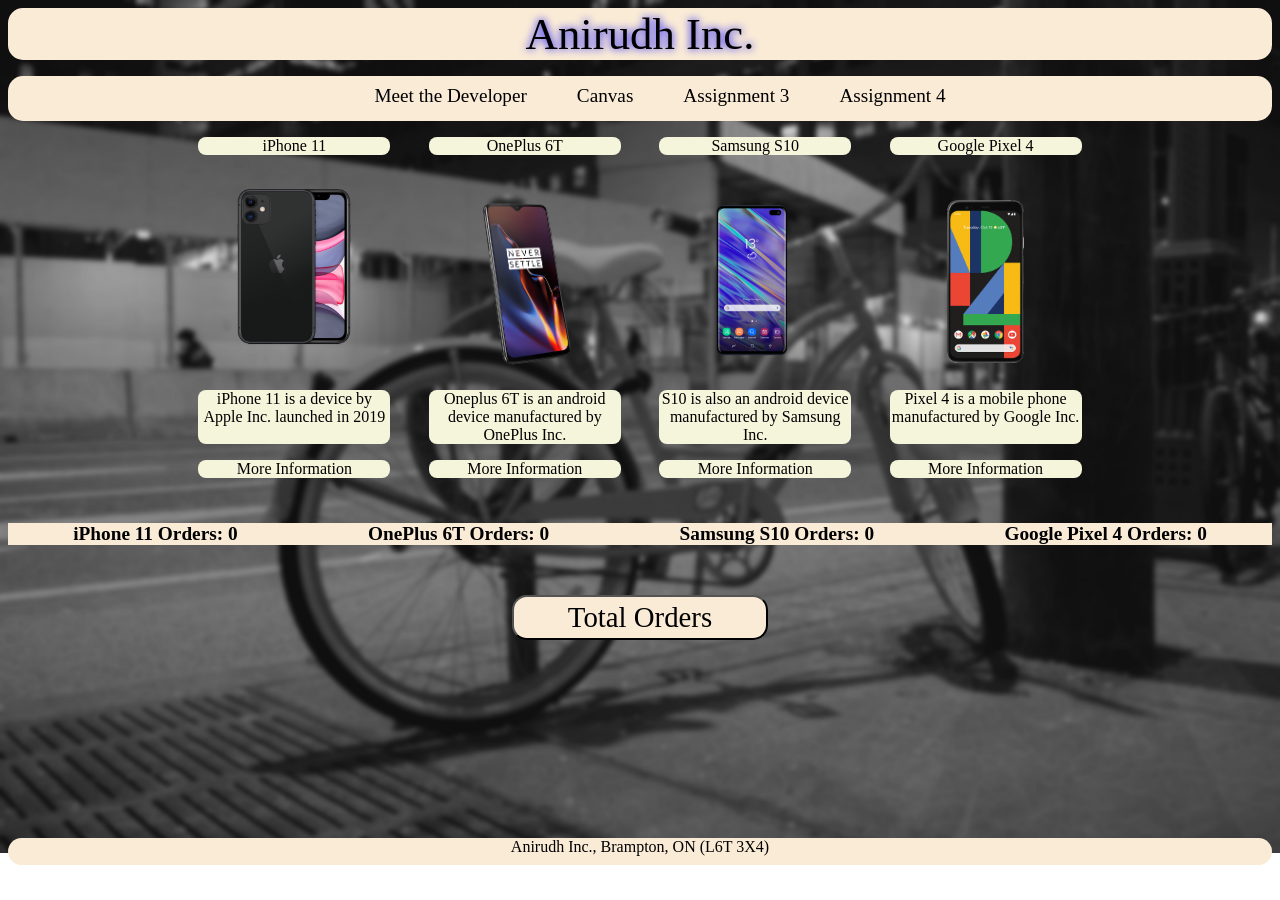
<file: index.html>
<!DOCTYPE html>
<!--
Anirudh Giran
991570520
Date: January 21, 2020
Assignment #1
-->
<html>
    <head>
        <title>Anirudh Inc.</title>
        <meta charset="UTF-8">
        <meta name="viewport" content="width=device-width, initial-scale=1.0">
        <link rel="stylesheet" href="style/LayoutStyle.css" />
        <link rel="stylesheet" href="style/MobileStyle.css" media="screen and (max-width: 768px )"  />
        <link rel="icon" href="images/anirudh.ico" type="image/ico"  />
        <script type="text/javascript"  src="script/order.js"></script>
    </head>
    <body onload="startUp()">
        
        <!-- Header - STARTS -->
        <header>Anirudh Inc.</header>
        <!-- Header - END -->
        
        <!-- Navigation - STARTS -->
        <nav>
            <ol>
                <li>
                    <a href="https://www.instagram.com/anirudhgiran" 
                       onclick="window.open(this.href); return false">
                        Meet the Developer
                    </a>
                </li>
                <li>
                    <a href="A2Content/A2.html"> Canvas </a>
                </li>
                <li>
                    <a href="A3Content/A3.html"> Assignment 3 </a>
                </li>
                <li>
                    <a href="A4Content/A4.html"> Assignment 4 </a>
                </li>
            </ol>
        </nav>
        <!-- Navigation - END -->
        
        <!-- Main - STARTS -->
        <main>
            
            <p>iPhone 11</p>
            <p>OnePlus 6T</p>
            <p>Samsung S10</p>
            <p>Google Pixel 4</p>
            
            <a><img id="iphone" src="images/iphone11.png" alt="iPhone 11" onclick="iphoneOrder()"> </a>
            <a><img id="oneplus" src="images/oneplus6t.png" alt="OnePlus 6T" onclick="oneplusOrder()"> </a>
            <a><img id="s10" src="images/s10.png" alt="Samsung S10" onclick="samsungOrder()"> </a>
            <a><img id="pixel" src="images/pixel4.png" alt="Google Pixel 4" onclick="pixelOrder()"> </a>

            <p>iPhone 11 is a device by Apple Inc. launched in 2019</p>
            <p>Oneplus 6T is an android device manufactured by OnePlus Inc.</p>
            <p>S10 is also an android device manufactured by Samsung Inc.</p>
            <p>Pixel 4 is a mobile phone manufactured by Google Inc.</p>

            <p id="iphoneInfo" onclick="iphoneInfo()"
               onmouseout="resetiphoneInfo()">More Information</p>
            <p id="oneplusInfo" onclick="oneplusInfo()"
               onmouseout="resetoneplusInfo()">More Information</p>
            <p id="samsungInfo" onclick="samsungInfo()"
               onmouseout="resetsamsungInfo()">More Information</p>
            <p id="pixelInfo" onclick="pixelInfo()"
               onmouseout="resetpixelInfo()">More Information</p>

        </main>
        <!-- Main - ENDS -->
        
        <!-- Section 1 - STARTS -->
        <section>
            <h6 id="iphoneCount">iPhone 11 Orders: 0</h6>
            <h6 id="oneplusCount">OnePlus 6T Orders: 0</h6>
            <h6 id="samsungCount">Samsung S10 Orders: 0</h6>
            <h6 id="pixelCount">Google Pixel 4 Orders: 0</h6>
        </section>
        <!-- Section 1 - ENDS -->
        
        <!-- Section 2 - STARTS -->
        <section id="total">
            <button type="button" onclick="totalCount()">Total Orders</button>
        </section>
        <!-- Section 2 - ENDS -->
        
        <!-- Footer - STARTS -->
        <footer>Anirudh Inc., Brampton, ON (L6T 3X4)</footer>
        <!-- Footer - ENDS -->
        
    </body>
</html>
</file>
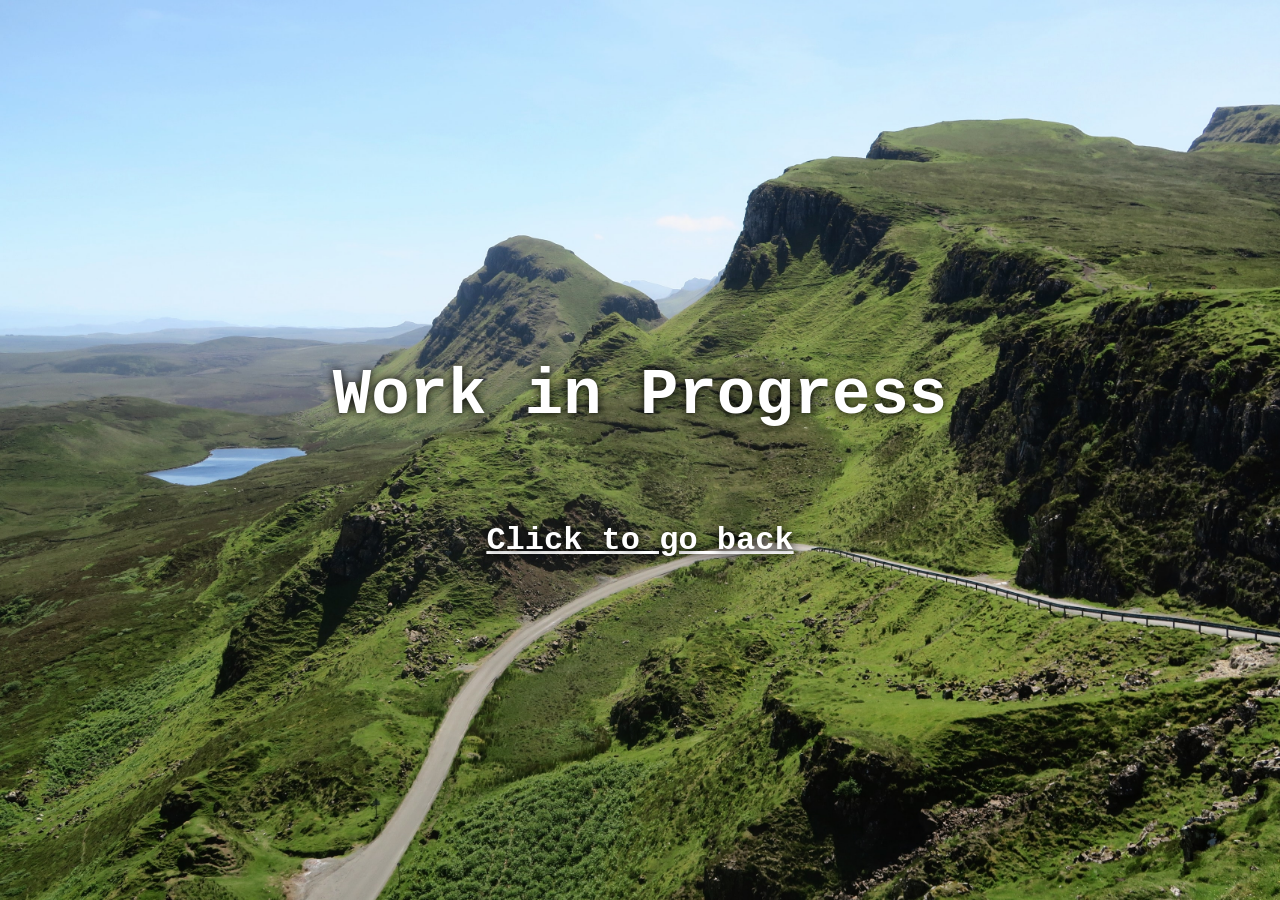
<file: A3Content/A3.html>
<!DOCTYPE html>
<!--
Anirudh Giran
991570520
Date: January 21, 2020
Assignment #1
-->
<html>
    <head>
        <title>Assignment 3</title>
        <meta charset="UTF-8">
        <meta name="viewport" content="width=device-width, initial-scale=1.0">
        <link rel="stylesheet" href="../style/ExtraStyle.css" />
    </head>
    <body>
        <h1>Work in Progress</h1>
        <h2><a href="../index.html">Click to go back</a></h2>
    </body>
</html>
</file>
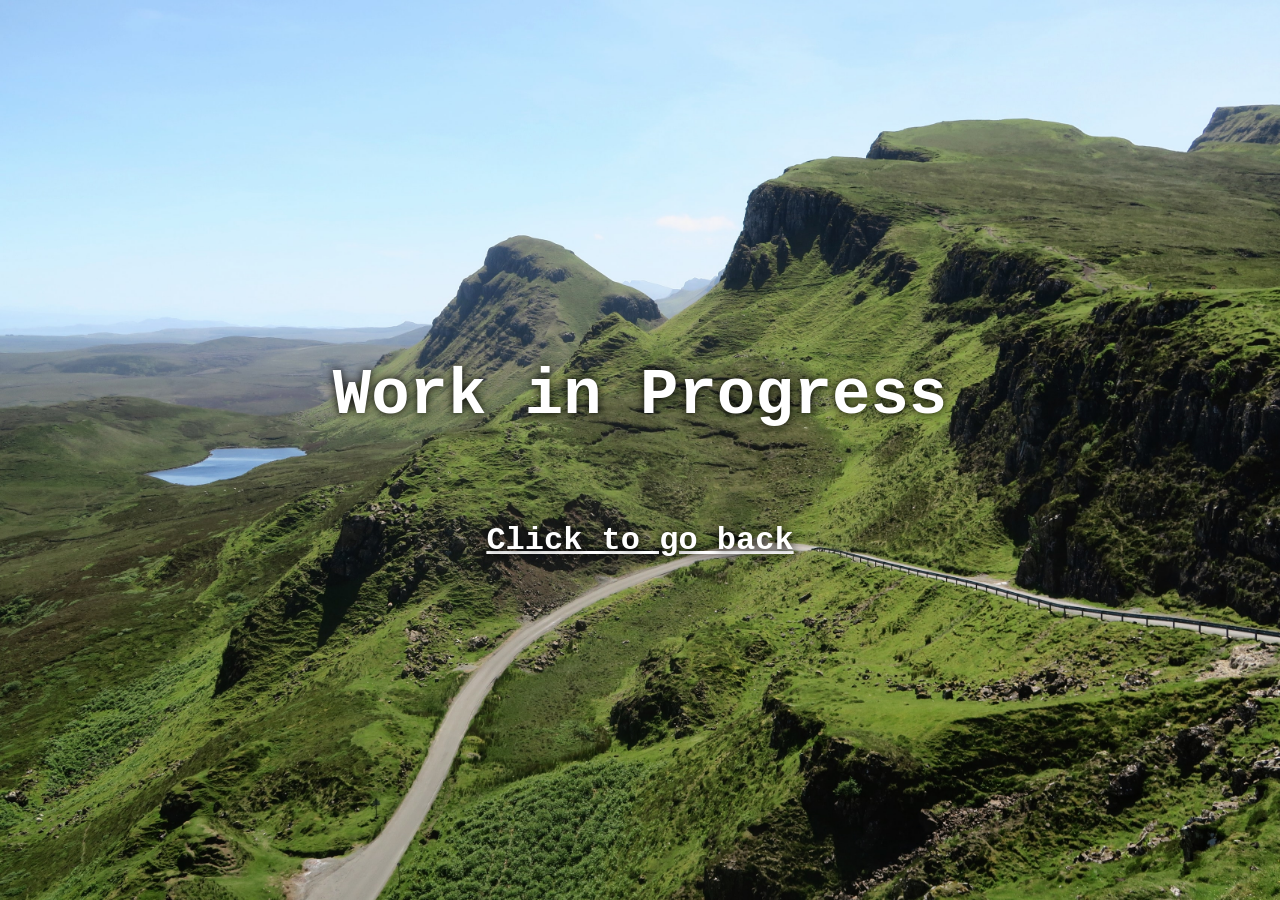
<file: A4Content/A4.html>
<!DOCTYPE html>
<!--
Anirudh Giran
991570520
Date: January 21, 2020
Assignment #1
-->
<html>
    <head>
        <title>Assignment 4</title>
        <meta charset="UTF-8">
        <meta name="viewport" content="width=device-width, initial-scale=1.0">
        <link rel="stylesheet" href="../style/ExtraStyle.css" />
    </head>
    <body>
        <h1>Work in Progress</h1>
        <h2><a href="../index.html">Click to go back</a></h2>
    </body>
</html>
</file>
<file: style/LayoutStyle.css>
/*
 * Anirudh Giran
 * 991570520
 * Assignment #1
 * Date: January 21, 2020
 */

body { font-family: bahnschrift;
       background-image:url("../images/Background.jpg");
       background-repeat: no-repeat;
       background-size: 100vw auto;
}

header { text-align: center;
         font-size: 2.8em;
         text-shadow: 0 0 8px blue ;
         background-color: antiquewhite;
         border-radius: 15px;
}

nav { background-color: antiquewhite;
      border-radius: 15px;
      height: 5vh;
}

ol { list-style: none;
     display: flex;
     justify-content: center;
}

ol li{ display: inline-block;
       font-size: 1.2em;
       padding-top: 1vh;
       padding-bottom: 1vh;
       margin-left: 25px;
       margin-right:25px;
       border-radius: 20px;
       text-align:center;
       text-decoration: none;
}

li a {color:black;
      text-decoration: none;
}

main {
    display:grid;
    justify-content: center;
    grid-template-columns: 15vw 15vw 15vw 15vw;
    grid-column-gap: 3vw;
    text-align:center;
}

#iphone {width:15vw;
         height: auto;
}

#s10 {
    width: 8vw;
    height: auto;
    margin-top:4vh;
}

#pixel { width: 6vw;
         height: auto;
         margin-top:5vh;
}

#oneplus {
    width: 12vw;
    height:auto;
    margin-top: 5vh;
}

main p{ color:black;
        background-color: beige;
        border-radius: 8px;
        margin-bottom: 0px;
}

section {
    display: grid;
    grid-template-columns: auto auto auto auto;
    text-align:center;
    height: 5vh;
    font-size: 1.8em;
}

#iphoneCount, #oneplusCount , #pixelCount, #samsungCount , #totalCount{
    background-color: antiquewhite;
    
}

#totalCount{
    color:red;
}

#total {
    display: flex;
    justify-content: center;
    position:relative;
    top: 8vh;
}

button {
    font-family: bahnschrift;
    font-size: 1em;
    background-color:antiquewhite;
    color:black;
    border-radius: 15px;
    width: 20vw;
    
}

footer {position: relative;
    background-color: antiquewhite;
    text-align: center;
    border-radius: 25px;
    height: 3vh;
    margin-top:30vh;
}
</file>
<file: style/MobileStyle.css>
/*
 * Anirudh Giran
 * 991570520
 * Assignment #1
 * Date: January 21, 2020
 */

body { font-family: bahnschrift;
       background-image:url("../images/mobilebg.jpg");
       background-repeat: no-repeat;
       background-size: 100vw auto;
}

header { text-align: center;
         font-size: 2.8em;
         text-shadow: 0 0 8px blue ;
         background-color: antiquewhite;
         border-radius: 0px;
         border-style:inset;
}

nav { 
    background-color: transparent;
    border-radius: 0x;
   
}

ol {display:flex;
    flex-direction: column;
    list-style: none;
}

ol li{
    position:relative;
    background-color: antiquewhite;
    border-radius:0px;
    border-style:inset;
    left:10vw;
    font-size: 1em;
    padding-top: 1vh;
    padding-bottom: 1vh;
    width: 45vw;
    text-align:center;
    text-decoration: none;
    
}

li a {color:black;
      text-decoration: none;
}

main {
    position: relative;
    top: 18vh;
    display:grid;
    justify-content: center;
    grid-template-columns: 15vw 15vw 15vw 15vw;
    grid-column-gap: 5vw;
    text-align:center;
}

#iphone {width:15vw;
         height: auto;
}

#s10 {
    width: 8vw;
    height: auto;
    margin-top:1.5vh;
}

#pixel { width: 6vw;
         height: auto;
         margin-top:2vh;
}

#oneplus {
    width: 12vw;
    height:auto;
    margin-top: 2vh;
}

main p{ color:black;
        background-color: beige;
        border-radius: 0px;
        margin-bottom: 0px;
        
        
}

section {
    position:relative;
    top:14vh;
    display: grid;
    grid-template-columns: auto auto auto auto;
    text-align:center;
    height: 5vh;
    font-size: 1.8em;
}

#iphoneCount, #oneplusCount , #pixelCount, #samsungCount , #totalCount{
    background-color: antiquewhite;
    
}

#totalCount{
    color:red;
}

#total {
    display: flex;
    justify-content: center;
    position:relative;
    top: 8vh;
}

button {
    position: relative;
    top:16vh;
    font-family: bahnschrift;
    font-size: 0.5em;
    background-color:antiquewhite;
    color:black;
    border-radius: 0px;
    width: 20vw;
    
}

footer {position: relative;
        top:-4vh;
    background-color: antiquewhite;
    text-align: center;
    border-radius: 0px;
    height: 3vh;
    margin-top:30vh;
}
</file>
<file: style/ExtraStyle.css>
/*
Anirudh Giran
991570520
Date: January 21, 2020
Assignment #1
*/
body{
    background-image:url("../images/comingSoon.jpg");
    background-repeat: no-repeat;
    background-size: 100vw 100vh;
}
h1 {
    font-family: courier new;
    color: white;
    text-shadow: 0 0 10px black;
    text-align:center;
    margin-top: 40vh;
    font-size: 4em;
}

h2 {font-family: courier new;
    text-align:center;
    margin-top: 10vh;
    font-size: 2em;
}

h2 a{
    color:white;
    text-shadow: 0 0 10px black;
}
</file>
